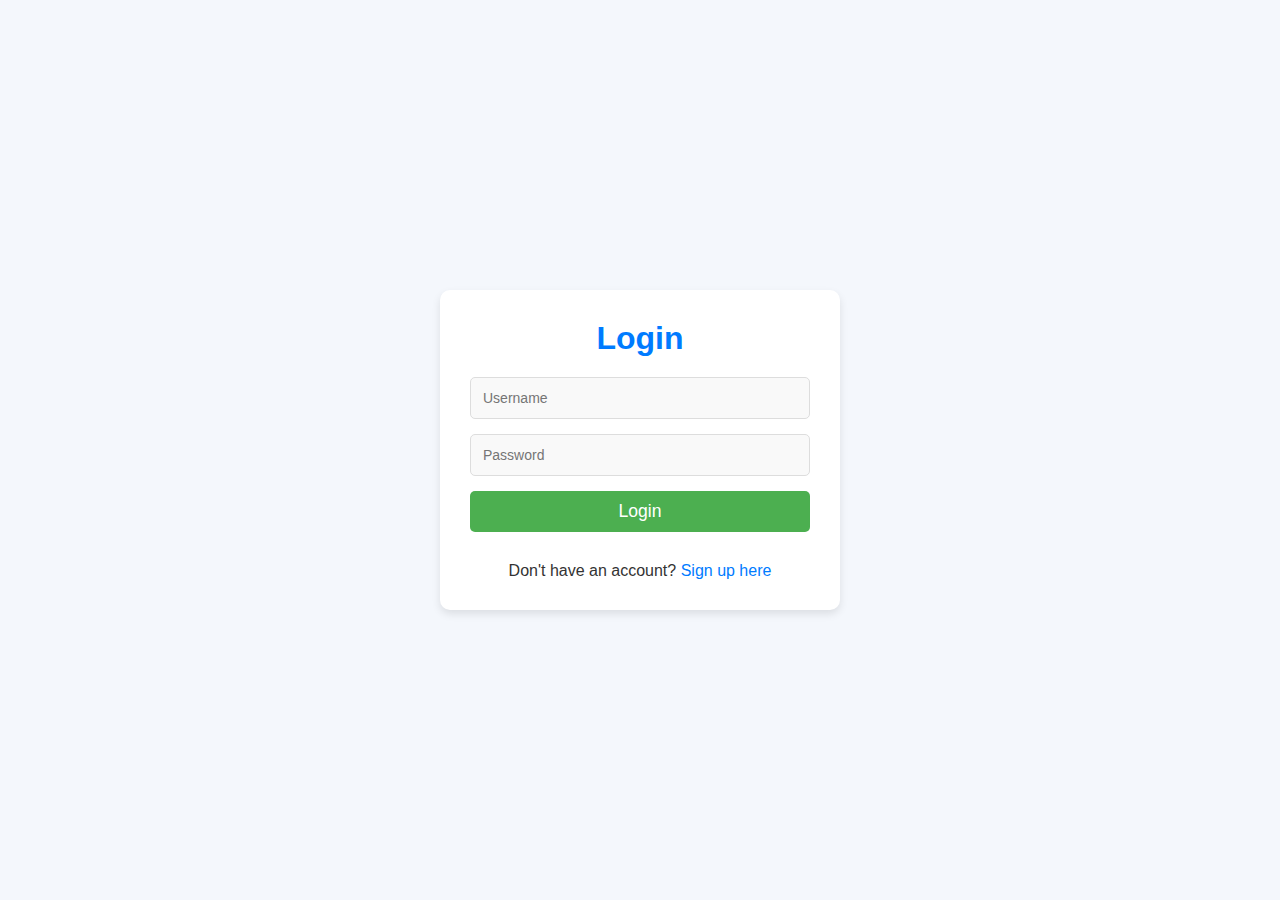
<file: index.html>
<!DOCTYPE html>
<html lang="en">
<head>
    <meta charset="UTF-8">
    <meta name="viewport" content="width=device-width, initial-scale=1.0">
    <title>Plagiarism Checker</title>
    <link rel="stylesheet" href="style.css">
</head>
<body>
    <div class="container">
        <h1>Plagiarism Checker</h1>

        <!-- Check if user is logged in -->
        <div id="auth-status"></div>

        <div class="form-container">
            <textarea id="text1" placeholder="Enter text to check for plagiarism..." rows="6"></textarea>
            <textarea id="text2" placeholder="Enter text to compare against..." rows="6"></textarea>
            <button onclick="checkPlagiarism()">Check Similarity</button>
        </div>

        <div id="result-container" class="result-container">
            <h2>Results</h2>
            <p id="similarity">Please enter two texts to check similarity.</p>
            <p id="matched-text"></p>
        </div>

        <button id="logout-btn" onclick="logout()">Logout</button>
    </div>

    <script src="script.js"></script>
    <script>
        // Check if the user is logged in
        function checkLoginStatus() {
            const username = localStorage.getItem('username');
            if (!username) {
                window.location.href = 'login.html'; // Redirect to login if not logged in
            } else {
                document.getElementById('auth-status').innerHTML = `<p>Welcome, ${username}!</p>`;
            }
        }

        // Logout function
        function logout() {
            localStorage.removeItem('username');
            localStorage.removeItem('password');
            alert('You have logged out!');
            window.location.href = 'login.html'; // Redirect to login page
        }

        checkLoginStatus(); // Call to check login on page load
    </script>
</body>
</html>
</file>
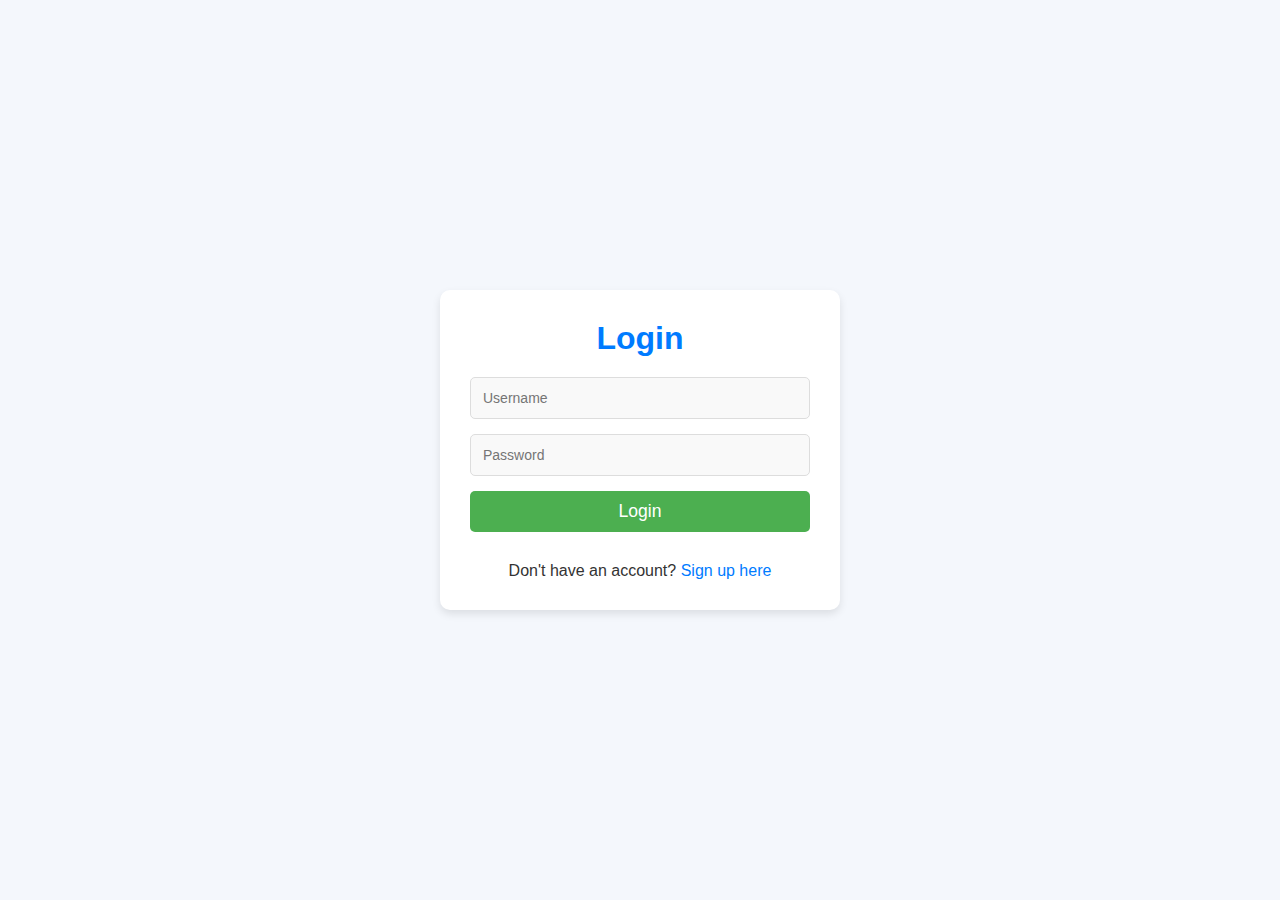
<file: login.html>
<!DOCTYPE html>
<html lang="en">
<head>
    <meta charset="UTF-8">
    <meta name="viewport" content="width=device-width, initial-scale=1.0">
    <title>Login - Plagiarism Checker</title>
    <link rel="stylesheet" href="style.css">
</head>
<body>
    <div class="container">
        <h1>Login</h1>
        <div class="form-container">
            <input type="text" id="login-username" placeholder="Username" />
            <input type="password" id="login-password" placeholder="Password" />
            <button onclick="login()">Login</button>
        </div>
        <p>Don't have an account? <a href="signup.html">Sign up here</a></p>
    </div>

    <script src="auth.js"></script>
</body>
</html>
</file>
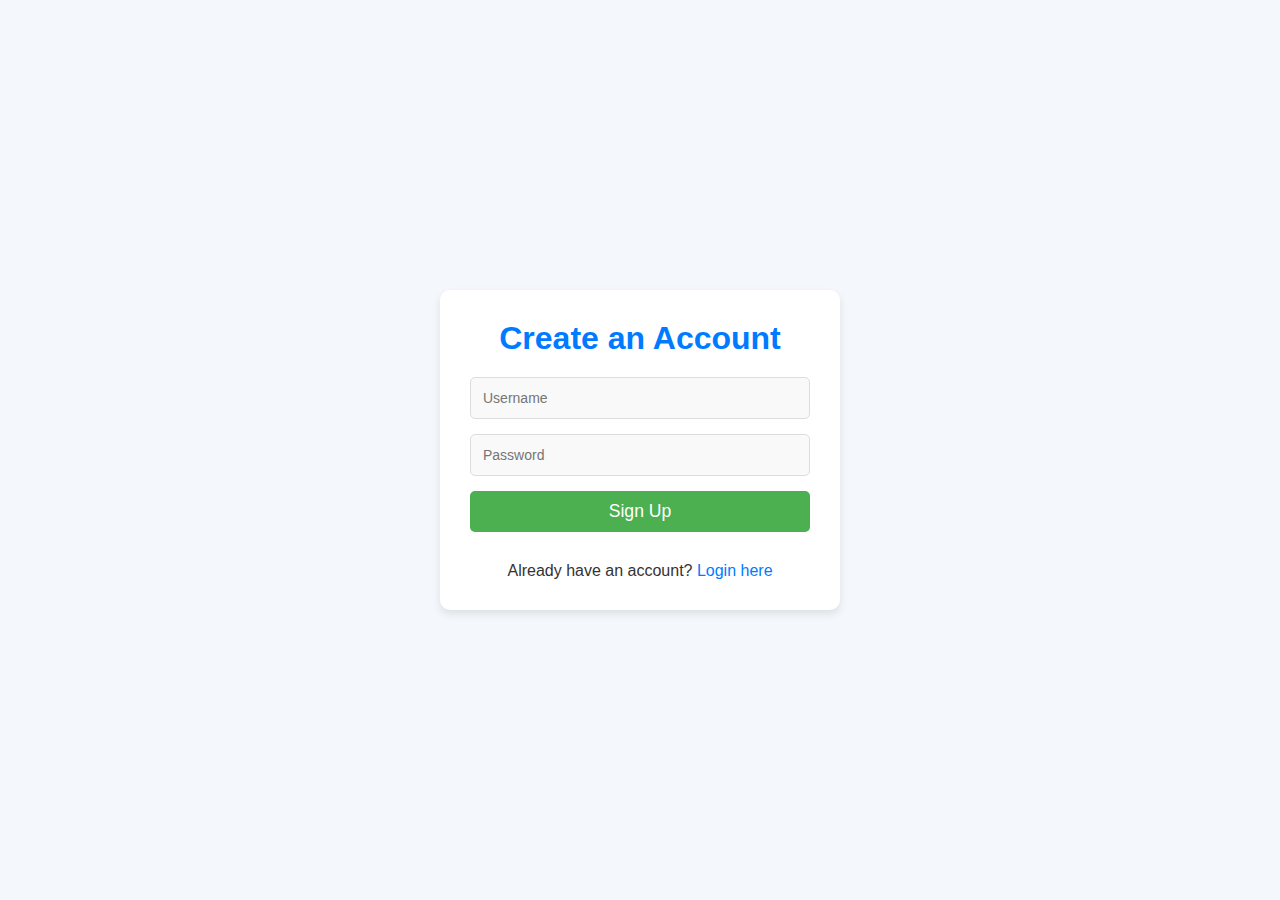
<file: signup.html>
<!DOCTYPE html>
<html lang="en">
<head>
    <meta charset="UTF-8">
    <meta name="viewport" content="width=device-width, initial-scale=1.0">
    <title>Signup - Plagiarism Checker</title>
    <link rel="stylesheet" href="style.css">
</head>
<body>
    <div class="container">
        <h1>Create an Account</h1>
        <div class="form-container">
            <input type="text" id="username" placeholder="Username" />
            <input type="password" id="password" placeholder="Password" />
            <button onclick="signup()">Sign Up</button>
        </div>
        <p>Already have an account? <a href="login.html">Login here</a></p>
    </div>

    <script src="auth.js"></script>
</body>
</html>
</file>
<file: style.css>
/* Basic Reset */
* {
    margin: 0;
    padding: 0;
    box-sizing: border-box;
}

/* Body and Container */
body {
    font-family: Arial, sans-serif;
    background-color: #f4f4f4;
    display: flex;
    justify-content: center;
    align-items: center;
    height: 100vh;
}

/* Basic Reset */
* {
    margin: 0;
    padding: 0;
    box-sizing: border-box;
}

/* Global Styles */
body {
    font-family: 'Arial', sans-serif;
    background-color: #f4f7fc;
    color: #333;
    display: flex;
    justify-content: center;
    align-items: center;
    min-height: 100vh;
}

/* Container */
.container {
    width: 100%;
    max-width: 400px;
    padding: 20px;
    background-color: white;
    box-shadow: 0px 4px 8px rgba(0, 0, 0, 0.1);
    border-radius: 10px;
    text-align: center;
}

/* Heading Styles */
h1 {
    margin-bottom: 20px;
    font-size: 24px;
    color: #007BFF;
}

/* Form Container */
.form-container {
    margin-bottom: 20px;
}

/* Input Fields */
input, textarea {
    width: 100%;
    padding: 12px;
    margin-bottom: 15px;
    border: 1px solid #ddd;
    border-radius: 5px;
    font-size: 14px;
    background-color: #f9f9f9;
}

/* Button Styles */
button {
    width: 100%;
    padding: 12px;
    background-color: #007BFF;
    border: none;
    border-radius: 5px;
    color: white;
    font-size: 16px;
    cursor: pointer;
}

button:hover {
    background-color: #0056b3;
}

/* Links */
a {
    color: #007BFF;
    text-decoration: none;
}

a:hover {
    text-decoration: underline;
}

/* Results Container (for plagiarism checker) */
.result-container {
    margin-top: 30px;
    padding: 15px;
    background-color: #e9f6ff;
    border-radius: 10px;
    text-align: left;
}

/* Logout Button */
#logout-btn {
    width: 100%;
    padding: 12px;
    background-color: #dc3545;
    border: none;
    border-radius: 5px;
    color: white;
    font-size: 16px;
    cursor: pointer;
    margin-top: 20px;
}

#logout-btn:hover {
    background-color: #c82333;
}

/* Auth Status */
#auth-status {
    margin-bottom: 20px;
    font-size: 16px;
    font-weight: bold;
}

/* Responsive Design */
@media (max-width: 480px) {
    .container {
        padding: 15px;
        max-width: 100%;
    }

    h1 {
        font-size: 22px;
    }
    
    button {
        font-size: 14px;
    }
}




.container {
    background-color: #fff;
    padding: 30px;
    box-shadow: 0 4px 8px rgba(0, 0, 0, 0.1);
    border-radius: 10px;
    width: 60%;
    text-align: center;
}

h1 {
    font-size: 2em;
    margin-bottom: 20px;
}

.form-container {
    margin-bottom: 30px;
}

textarea {
    width: 100%;
    padding: 10px;
    border-radius: 5px;
    border: 1px solid #ddd;
    margin-bottom: 10px;
    font-size: 1em;
}

button {
    padding: 10px 20px;
    background-color: #4CAF50;
    color: white;
    font-size: 1.1em;
    border: none;
    border-radius: 5px;
    cursor: pointer;
}

button:hover {
    background-color: #45a049;
}

/* Result container */
.result-container {
    margin-top: 20px;
    padding: 20px;
    background-color: #f9f9f9;
    border: 1px solid #ddd;
    border-radius: 5px;
}

#similarity {
    font-size: 1.2em;
    font-weight: bold;
}
</file>
